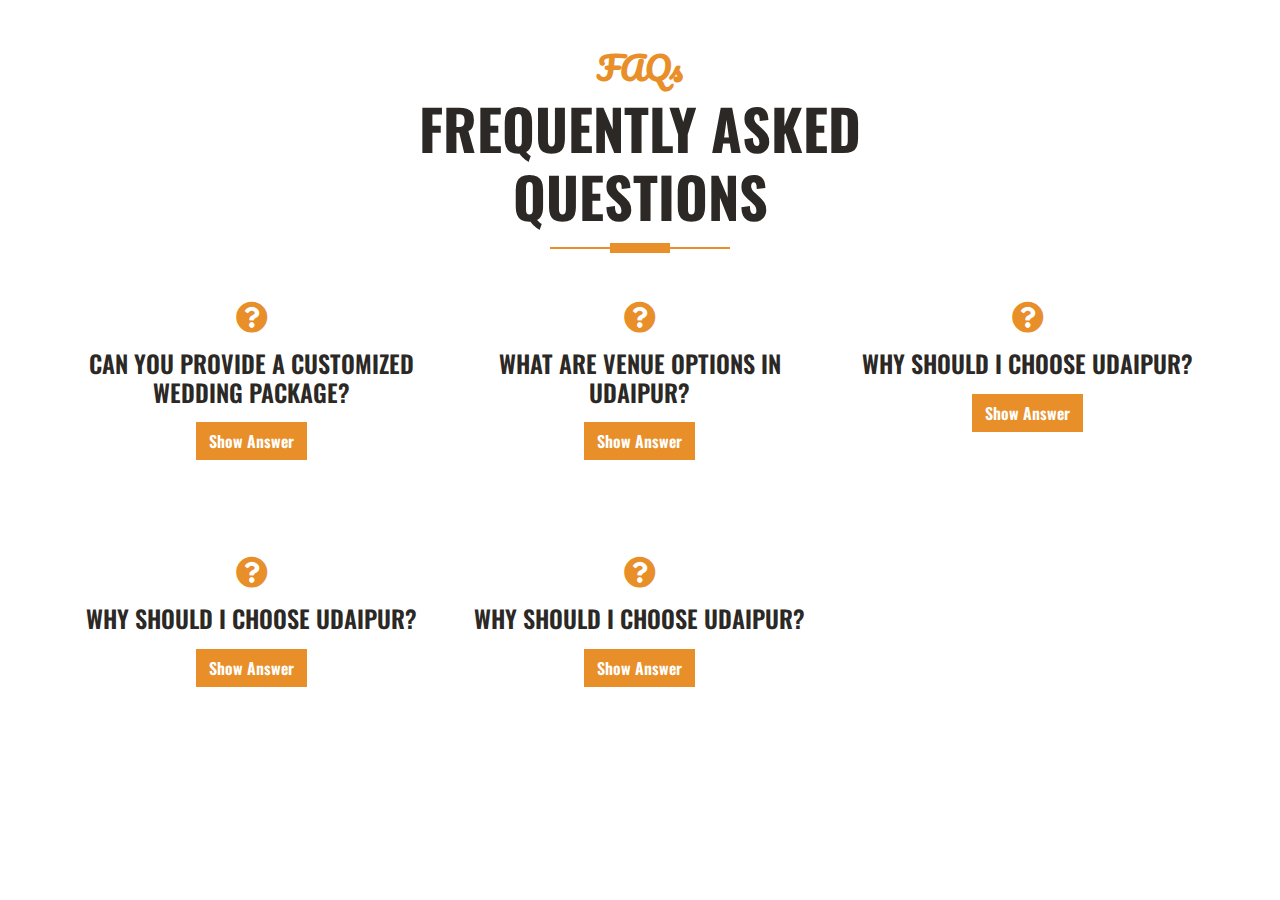
<file: faq.html>
<!DOCTYPE html>
<html lang="en">
<head>
  <meta charset="UTF-8">
  <meta name="viewport" content="width=device-width, initial-scale=1.0">
  <title>FAQ</title>
 <!-- Favicon -->
<link href="img/favicon.ico" rel="icon">

<!-- Google Web Fonts -->
<link rel="preconnect" href="https://fonts.googleapis.com">
<link rel="preconnect" href="https://fonts.gstatic.com" crossorigin>
<link href="https://fonts.googleapis.com/css2?family=Open+Sans:wght@400;600&family=Oswald:wght@500;600;700&family=Pacifico&display=swap" rel="stylesheet">

<!-- Icon Font Stylesheet -->
<link href="https://cdnjs.cloudflare.com/ajax/libs/font-awesome/5.10.0/css/all.min.css" rel="stylesheet">
<link href="https://cdn.jsdelivr.net/npm/bootstrap-icons@1.4.1/font/bootstrap-icons.css" rel="stylesheet">

<!-- Libraries Stylesheet -->
<link href="lib/owlcarousel/assets/owl.carousel.min.css" rel="stylesheet">

<!-- Customized Bootstrap Stylesheet -->
<link href="css/bootstrap.min.css" rel="stylesheet">

<!-- Template Stylesheet -->
<link href="css/style.css" rel="stylesheet">
</head>
<body>
  <!-- FAQ Start -->

      <div class="container-fluid py-5">
        <div class="container">
          <div class="section-title position-relative text-center mx-auto mb-5 pb-3" style="max-width: 600px;">
            <h2 class="text-primary font-secondary">FAQs</h2>
            <h1 class="display-4 text-uppercase">Frequently Asked Questions</h1>
          </div>
          <div class="row g-5">
            <div class="col-lg-4 col-md-6 wow fadeInUp" data-wow-delay="0.1s">
              <div class="faq-item text-center bg-light mb-5">
                <i class="fa fa-question-circle fa-2x mb-3 text-primary"></i>
                <h4 class="text-uppercase mb-3">Can you provide a customized wedding package?</h4>
                <button type="button" class="btn btn-primary" data-bs-toggle="collapse" data-bs-target="#faq-1" aria-expanded="false" aria-controls="faq-1">
                  Show Answer
                </button>
                <div id="faq-1" class="collapse" data-bs-parent=".faq-item">
                  <div class="bg-light p-4">
                    <p>Yes, surely!</p>
                  </div>
                </div>
              </div>
            </div>
            <div class="col-lg-4 col-md-6 wow fadeInUp" data-wow-delay="0.3s">
              <div class="faq-item text-center bg-light mb-5">
                <i class="fa fa-question-circle fa-2x mb-3 text-primary"></i>
                <h4 class="text-uppercase mb-3">What are venue options in Udaipur?</h4>
                <button type="button" class="btn btn-primary" data-bs-toggle="collapse" data-bs-target="#faq-2" aria-expanded="false" aria-controls="faq-2">
                  Show Answer
                </button>
                <div id="faq-2" class="collapse" data-bs-parent=".faq-item">
                  <div class="bg-light p-4">
                    <p>There are several of them, such as The Ananta, Spectrum Hotel & Residencies, Jagmandir Palace, Chunda Palace, Labh Garh Resort, Laxmi Niwas Palace, Hotel Lakeland, Trident Udaipur, Hilltop Palace, Gaj Kesri Palace, Bujera Fort, and much more.</p>
                  </div>
                </div>
              </div>
            </div>
            <div class="col-lg-4 col-md-6 wow fadeInUp" data-wow-delay="0.5s">
              <div class="faq-item text-center bg-light mb-5">
                <i class="fa fa-question-circle fa-2x mb-3 text-primary"></i>
                <h4 class="text-uppercase mb-3">Why should I choose Udaipur?</h4>
                <button type="button" class="btn btn-primary" data-bs-toggle="collapse" data-bs-target="#faq-3" aria-expanded="false" aria-controls="faq-3">
                  Show Answer
                </button>
                <div id="faq-3" class="collapse" data-bs-parent=".faq-item">
                  <div class="bg-light p-4">
                    <p>There are several reasons to choose Udaipur, such as varied options of places, rich in history, royal venues, Rajasthani cuisine, and much more.</p>
                  </div>
                </div>
              </div>
            </div>
            <div class="col-lg-4 col-md-6 wow fadeInUp" data-wow-delay="0.5s">
              <div class="faq-item text-center bg-light mb-5">
                <i class="fa fa-question-circle fa-2x mb-3 text-primary"></i>
                <h4 class="text-uppercase mb-3">Why should I choose Udaipur?</h4>
                <button type="button" class="btn btn-primary" data-bs-toggle="collapse" data-bs-target="#faq-3" aria-expanded="false" aria-controls="faq-3">
                  Show Answer
                </button>
                <div id="faq-3" class="collapse" data-bs-parent=".faq-item">
                  <div class="bg-light p-4">
                    <p>There are several reasons to choose Udaipur, such as varied options of places, rich in history, royal venues, Rajasthani cuisine, and much more.</p>
                  </div>
                </div>
              </div>
            </div>
            <div class="col-lg-4 col-md-6 wow fadeInUp" data-wow-delay="0.5s">
              <div class="faq-item text-center bg-light mb-5">
                <i class="fa fa-question-circle fa-2x mb-3 text-primary"></i>
                <h4 class="text-uppercase mb-3">Why should I choose Udaipur?</h4>
                <button type="button" class="btn btn-primary" data-bs-toggle="collapse" data-bs-target="#faq-3" aria-expanded="false" aria-controls="faq-3">
                  Show Answer
                </button>
                <div id="faq-3" class="collapse" data-bs-parent=".faq-item">
                  <div class="bg-light p-4">
                    <p>There are several reasons to choose Udaipur, such as varied options of places, rich in history, royal venues, Rajasthani cuisine, and much more.</p>
                  </div>
                </div>
              </div>
            </div>
            
            
          <!-- Back to Top -->
<a href="#" class="btn btn-primary border-inner py-3 fs-4 back-to-top"><i class="bi bi-arrow-up"></i></a>

<!-- JavaScript Libraries -->
<script src="https://code.jquery.com/jquery-3.4.1.min.js"></script>
<script src="https://cdn.jsdelivr.net/npm/@popperjs/core@2.9.2/dist/umd/popper.min.js"></script>
<script src="https://stackpath.bootstrapcdn.com/bootstrap/5.0.0-beta2/js/bootstrap.min.js"></script>
<script src="https://cdn.jsdelivr.net/npm/bootstrap@5.0.0-beta2/dist/js/bootstrap.bundle.min.js"></script>
<script src="lib/easing/easing.min.js"></script>
<script src="lib/waypoints/waypoints.min.js"></script>
<script src="lib/counterup/counterup.min.js"></script>
<script src="lib/owlcarousel/owl.carousel.min.js"></script>

</body>
</html>
</file>
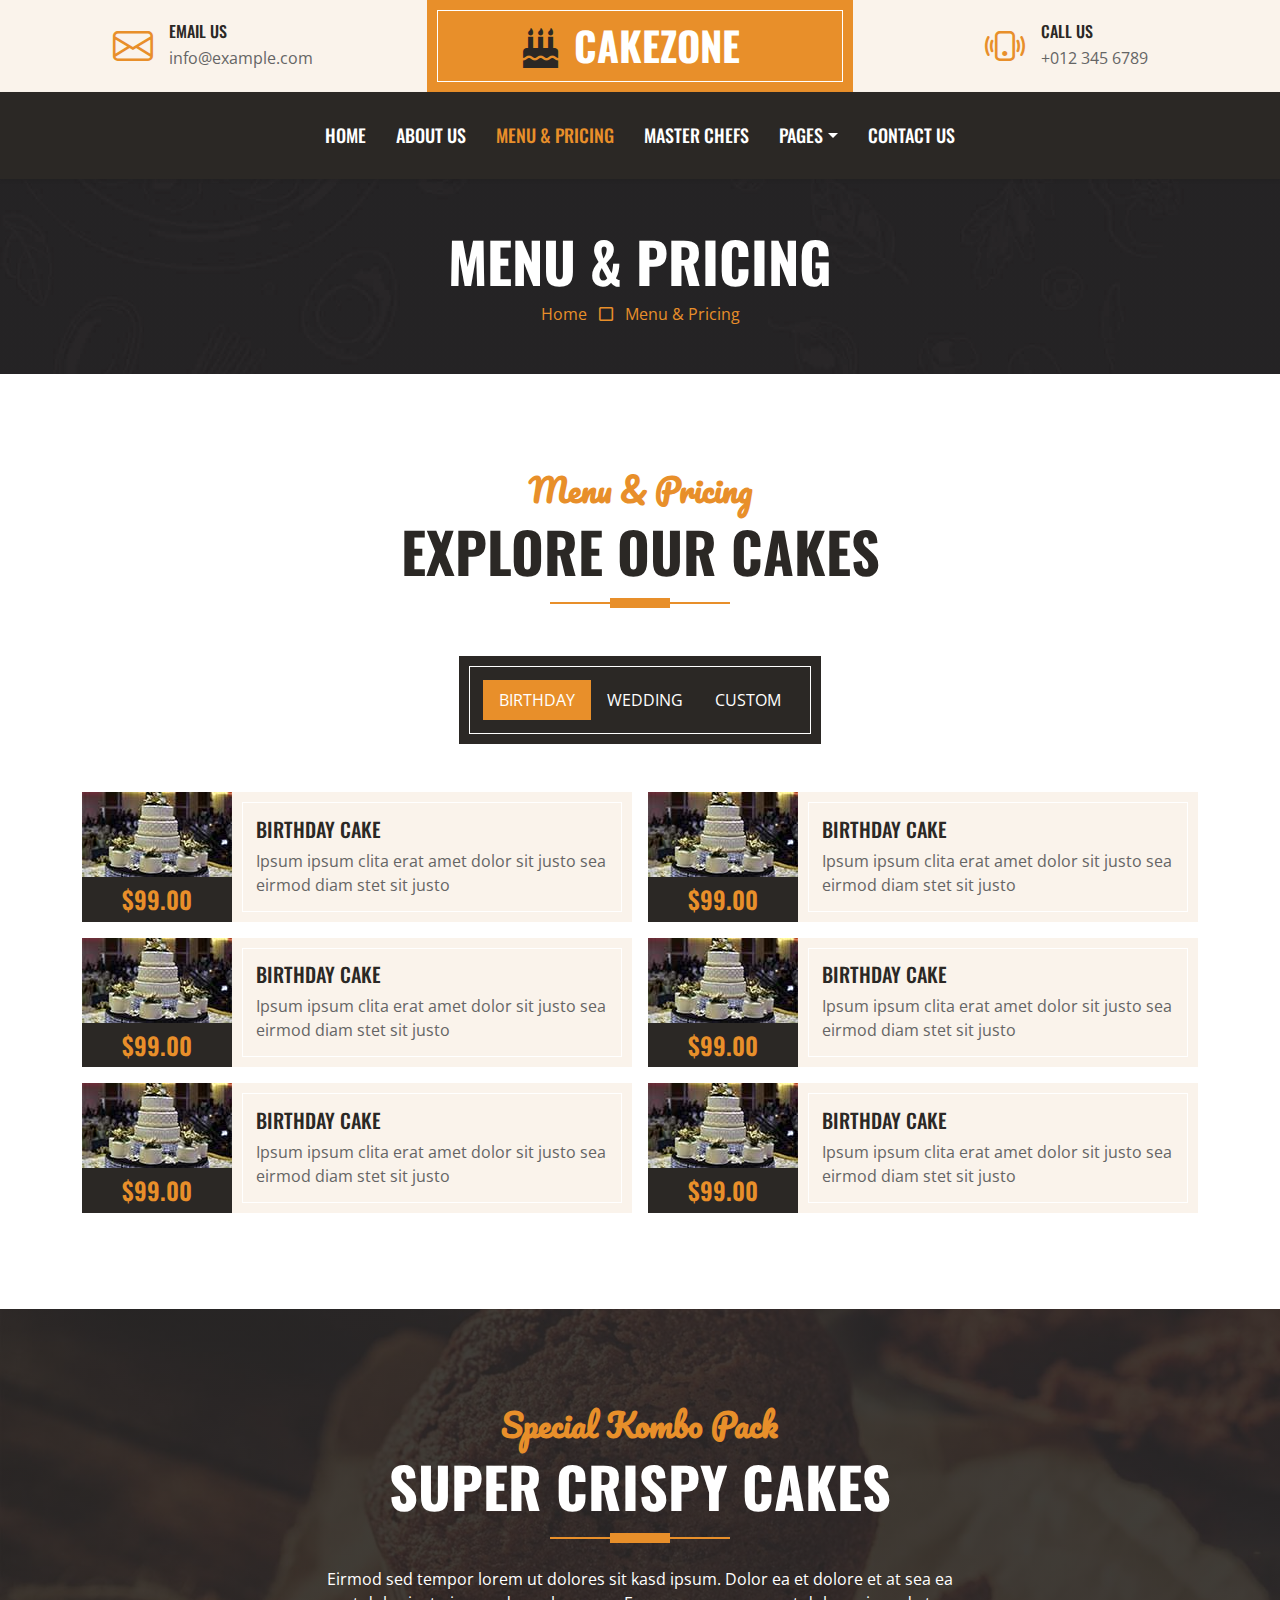
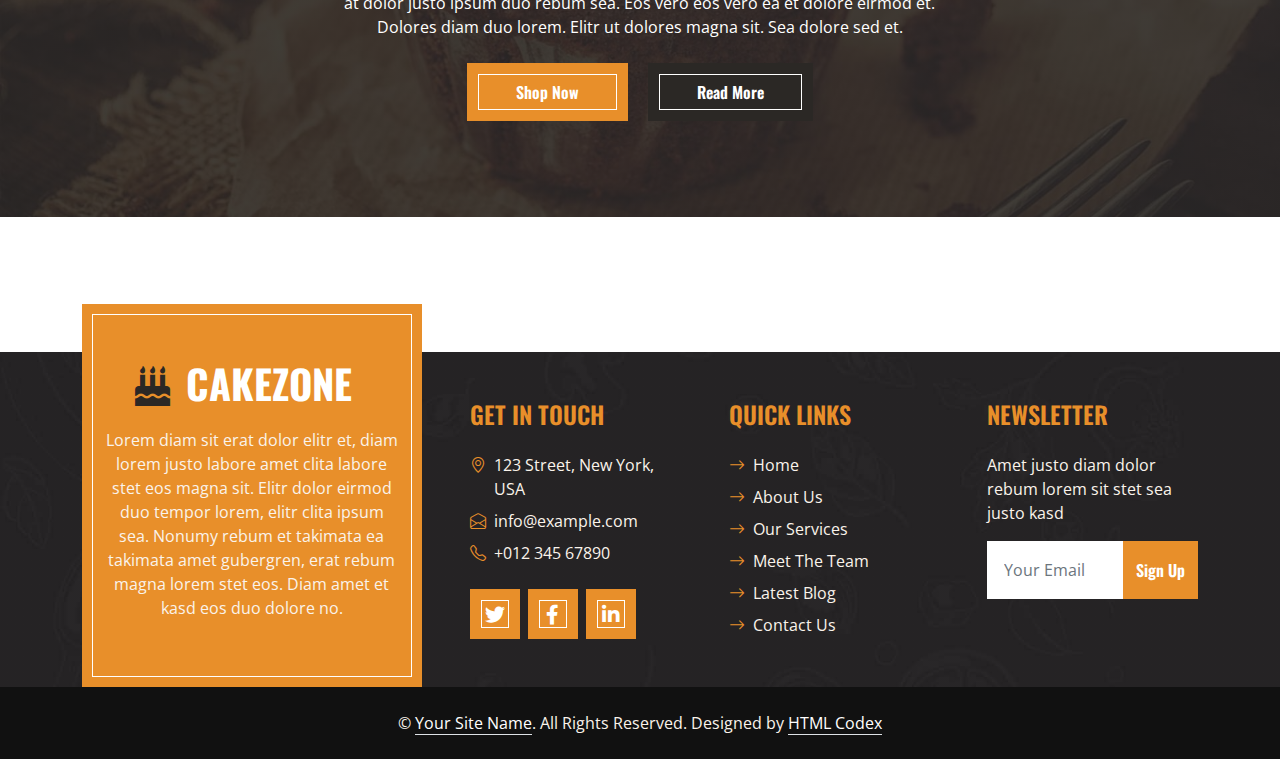
<file: menu.html>
<!DOCTYPE html>
<html lang="en">

<head>
    <meta charset="utf-8">
    <title>CakeZone - Cake Shop Website Template</title>
    <meta content="width=device-width, initial-scale=1.0" name="viewport">
    <meta content="Free HTML Templates" name="keywords">
    <meta content="Free HTML Templates" name="description">

    <!-- Favicon -->
    <link href="img/favicon.ico" rel="icon">

    <!-- Google Web Fonts -->
    <link rel="preconnect" href="https://fonts.googleapis.com">
    <link rel="preconnect" href="https://fonts.gstatic.com" crossorigin>
    <link href="https://fonts.googleapis.com/css2?family=Open+Sans:wght@400;600&family=Oswald:wght@500;600;700&family=Pacifico&display=swap" rel="stylesheet"> 

    <!-- Icon Font Stylesheet -->
    <link href="https://cdnjs.cloudflare.com/ajax/libs/font-awesome/5.10.0/css/all.min.css" rel="stylesheet">
    <link href="https://cdn.jsdelivr.net/npm/bootstrap-icons@1.4.1/font/bootstrap-icons.css" rel="stylesheet">

    <!-- Libraries Stylesheet -->
    <link href="lib/owlcarousel/assets/owl.carousel.min.css" rel="stylesheet">

    <!-- Customized Bootstrap Stylesheet -->
    <link href="css/bootstrap.min.css" rel="stylesheet">

    <!-- Template Stylesheet -->
    <link href="css/style.css" rel="stylesheet">
</head>

<body>
    <!-- Topbar Start -->
    <div class="container-fluid px-0 d-none d-lg-block">
        <div class="row gx-0">
            <div class="col-lg-4 text-center bg-secondary py-3">
                <div class="d-inline-flex align-items-center justify-content-center">
                    <i class="bi bi-envelope fs-1 text-primary me-3"></i>
                    <div class="text-start">
                        <h6 class="text-uppercase mb-1">Email Us</h6>
                        <span>info@example.com</span>
                    </div>
                </div>
            </div>
            <div class="col-lg-4 text-center bg-primary border-inner py-3">
                <div class="d-inline-flex align-items-center justify-content-center">
                    <a href="index.html" class="navbar-brand">
                        <h1 class="m-0 text-uppercase text-white"><i class="fa fa-birthday-cake fs-1 text-dark me-3"></i>CakeZone</h1>
                    </a>
                </div>
            </div>
            <div class="col-lg-4 text-center bg-secondary py-3">
                <div class="d-inline-flex align-items-center justify-content-center">
                    <i class="bi bi-phone-vibrate fs-1 text-primary me-3"></i>
                    <div class="text-start">
                        <h6 class="text-uppercase mb-1">Call Us</h6>
                        <span>+012 345 6789</span>
                    </div>
                </div>
            </div>
        </div>
    </div>
    <!-- Topbar End -->


    <!-- Navbar Start -->
    <nav class="navbar navbar-expand-lg bg-dark navbar-dark shadow-sm py-3 py-lg-0 px-3 px-lg-0">
        <a href="index.html" class="navbar-brand d-block d-lg-none">
            <h1 class="m-0 text-uppercase text-white"><i class="fa fa-birthday-cake fs-1 text-primary me-3"></i>CakeZone</h1>
        </a>
        <button class="navbar-toggler" type="button" data-bs-toggle="collapse" data-bs-target="#navbarCollapse">
            <span class="navbar-toggler-icon"></span>
        </button>
        <div class="collapse navbar-collapse" id="navbarCollapse">
            <div class="navbar-nav ms-auto mx-lg-auto py-0">
                <a href="index.html" class="nav-item nav-link">Home</a>
                <a href="about.html" class="nav-item nav-link">About Us</a>
                <a href="menu.html" class="nav-item nav-link active">Menu & Pricing</a>
                <a href="team.html" class="nav-item nav-link">Master Chefs</a>
                <div class="nav-item dropdown">
                    <a href="#" class="nav-link dropdown-toggle" data-bs-toggle="dropdown">Pages</a>
                    <div class="dropdown-menu m-0">
                        <a href="service.html" class="dropdown-item">Our Service</a>
                        <a href="testimonial.html" class="dropdown-item">Testimonial</a>
                    </div>
                </div>
                <a href="contact.html" class="nav-item nav-link">Contact Us</a>
            </div>
        </div>
    </nav>
    <!-- Navbar End -->


    <!-- Page Header Start -->
    <div class="container-fluid bg-dark bg-img p-5 mb-5">
        <div class="row">
            <div class="col-12 text-center">
                <h1 class="display-4 text-uppercase text-white">Menu & Pricing</h1>
                <a href="">Home</a>
                <i class="far fa-square text-primary px-2"></i>
                <a href="">Menu & Pricing</a>
            </div>
        </div>
    </div>
    <!-- Page Header End -->


    <!-- Products Start -->
    <div class="container-fluid about py-5">
        <div class="container">
            <div class="section-title position-relative text-center mx-auto mb-5 pb-3" style="max-width: 600px;">
                <h2 class="text-primary font-secondary">Menu & Pricing</h2>
                <h1 class="display-4 text-uppercase">Explore Our Cakes</h1>
            </div>
            <div class="tab-class text-center">
                <ul class="nav nav-pills d-inline-flex justify-content-center bg-dark text-uppercase border-inner p-4 mb-5">
                    <li class="nav-item">
                        <a class="nav-link text-white active" data-bs-toggle="pill" href="#tab-1">Birthday</a>
                    </li>
                    <li class="nav-item">
                        <a class="nav-link text-white" data-bs-toggle="pill" href="#tab-2">Wedding</a>
                    </li>
                    <li class="nav-item">
                        <a class="nav-link text-white" data-bs-toggle="pill" href="#tab-3">Custom</a>
                    </li>
                </ul>
                <div class="tab-content">
                    <div id="tab-1" class="tab-pane fade show p-0 active">
                        <div class="row g-3">
                            <div class="col-lg-6">
                                <div class="d-flex h-100">
                                    <div class="flex-shrink-0">
                                        <img class="img-fluid" src="img/cake-1.jpg" alt="" style="width: 150px; height: 85px;">
                                        <h4 class="bg-dark text-primary p-2 m-0">$99.00</h4>
                                    </div>
                                    <div class="d-flex flex-column justify-content-center text-start bg-secondary border-inner px-4">
                                        <h5 class="text-uppercase">Birthday Cake</h5>
                                        <span>Ipsum ipsum clita erat amet dolor sit justo sea eirmod diam stet sit justo</span>
                                    </div>
                                </div>
                            </div>
                            <div class="col-lg-6">
                                <div class="d-flex h-100">
                                    <div class="flex-shrink-0">
                                        <img class="img-fluid" src="img/cake-1.jpg" alt="" style="width: 150px; height: 85px;">
                                        <h4 class="bg-dark text-primary p-2 m-0">$99.00</h4>
                                    </div>
                                    <div class="d-flex flex-column justify-content-center text-start bg-secondary border-inner px-4">
                                        <h5 class="text-uppercase">Birthday Cake</h5>
                                        <span>Ipsum ipsum clita erat amet dolor sit justo sea eirmod diam stet sit justo</span>
                                    </div>
                                </div>
                            </div>
                            <div class="col-lg-6">
                                <div class="d-flex h-100">
                                    <div class="flex-shrink-0">
                                        <img class="img-fluid" src="img/cake-1.jpg" alt="" style="width: 150px; height: 85px;">
                                        <h4 class="bg-dark text-primary p-2 m-0">$99.00</h4>
                                    </div>
                                    <div class="d-flex flex-column justify-content-center text-start bg-secondary border-inner px-4">
                                        <h5 class="text-uppercase">Birthday Cake</h5>
                                        <span>Ipsum ipsum clita erat amet dolor sit justo sea eirmod diam stet sit justo</span>
                                    </div>
                                </div>
                            </div>
                            <div class="col-lg-6">
                                <div class="d-flex h-100">
                                    <div class="flex-shrink-0">
                                        <img class="img-fluid" src="img/cake-1.jpg" alt="" style="width: 150px; height: 85px;">
                                        <h4 class="bg-dark text-primary p-2 m-0">$99.00</h4>
                                    </div>
                                    <div class="d-flex flex-column justify-content-center text-start bg-secondary border-inner px-4">
                                        <h5 class="text-uppercase">Birthday Cake</h5>
                                        <span>Ipsum ipsum clita erat amet dolor sit justo sea eirmod diam stet sit justo</span>
                                    </div>
                                </div>
                            </div>
                            <div class="col-lg-6">
                                <div class="d-flex h-100">
                                    <div class="flex-shrink-0">
                                        <img class="img-fluid" src="img/cake-1.jpg" alt="" style="width: 150px; height: 85px;">
                                        <h4 class="bg-dark text-primary p-2 m-0">$99.00</h4>
                                    </div>
                                    <div class="d-flex flex-column justify-content-center text-start bg-secondary border-inner px-4">
                                        <h5 class="text-uppercase">Birthday Cake</h5>
                                        <span>Ipsum ipsum clita erat amet dolor sit justo sea eirmod diam stet sit justo</span>
                                    </div>
                                </div>
                            </div>
                            <div class="col-lg-6">
                                <div class="d-flex h-100">
                                    <div class="flex-shrink-0">
                                        <img class="img-fluid" src="img/cake-1.jpg" alt="" style="width: 150px; height: 85px;">
                                        <h4 class="bg-dark text-primary p-2 m-0">$99.00</h4>
                                    </div>
                                    <div class="d-flex flex-column justify-content-center text-start bg-secondary border-inner px-4">
                                        <h5 class="text-uppercase">Birthday Cake</h5>
                                        <span>Ipsum ipsum clita erat amet dolor sit justo sea eirmod diam stet sit justo</span>
                                    </div>
                                </div>
                            </div>
                        </div>
                    </div>
                    <div id="tab-2" class="tab-pane fade show p-0">
                        <div class="row g-3">
                            <div class="col-lg-6">
                                <div class="d-flex h-100">
                                    <div class="flex-shrink-0">
                                        <img class="img-fluid" src="img/cake-2.jpg" alt="" style="width: 150px; height: 85px;">
                                        <h4 class="bg-dark text-primary p-2 m-0">$99.00</h4>
                                    </div>
                                    <div class="d-flex flex-column justify-content-center text-start bg-secondary border-inner px-4">
                                        <h5 class="text-uppercase">Wedding Cake</h5>
                                        <span>Ipsum ipsum clita erat amet dolor sit justo sea eirmod diam stet sit justo</span>
                                    </div>
                                </div>
                            </div>
                            <div class="col-lg-6">
                                <div class="d-flex h-100">
                                    <div class="flex-shrink-0">
                                        <img class="img-fluid" src="img/cake-2.jpg" alt="" style="width: 150px; height: 85px;">
                                        <h4 class="bg-dark text-primary p-2 m-0">$99.00</h4>
                                    </div>
                                    <div class="d-flex flex-column justify-content-center text-start bg-secondary border-inner px-4">
                                        <h5 class="text-uppercase">Wedding Cake</h5>
                                        <span>Ipsum ipsum clita erat amet dolor sit justo sea eirmod diam stet sit justo</span>
                                    </div>
                                </div>
                            </div>
                            <div class="col-lg-6">
                                <div class="d-flex h-100">
                                    <div class="flex-shrink-0">
                                        <img class="img-fluid" src="img/cake-2.jpg" alt="" style="width: 150px; height: 85px;">
                                        <h4 class="bg-dark text-primary p-2 m-0">$99.00</h4>
                                    </div>
                                    <div class="d-flex flex-column justify-content-center text-start bg-secondary border-inner px-4">
                                        <h5 class="text-uppercase">Wedding Cake</h5>
                                        <span>Ipsum ipsum clita erat amet dolor sit justo sea eirmod diam stet sit justo</span>
                                    </div>
                                </div>
                            </div>
                            <div class="col-lg-6">
                                <div class="d-flex h-100">
                                    <div class="flex-shrink-0">
                                        <img class="img-fluid" src="img/cake-2.jpg" alt="" style="width: 150px; height: 85px;">
                                        <h4 class="bg-dark text-primary p-2 m-0">$99.00</h4>
                                    </div>
                                    <div class="d-flex flex-column justify-content-center text-start bg-secondary border-inner px-4">
                                        <h5 class="text-uppercase">Wedding Cake</h5>
                                        <span>Ipsum ipsum clita erat amet dolor sit justo sea eirmod diam stet sit justo</span>
                                    </div>
                                </div>
                            </div>
                            <div class="col-lg-6">
                                <div class="d-flex h-100">
                                    <div class="flex-shrink-0">
                                        <img class="img-fluid" src="img/cake-2.jpg" alt="" style="width: 150px; height: 85px;">
                                        <h4 class="bg-dark text-primary p-2 m-0">$99.00</h4>
                                    </div>
                                    <div class="d-flex flex-column justify-content-center text-start bg-secondary border-inner px-4">
                                        <h5 class="text-uppercase">Wedding Cake</h5>
                                        <span>Ipsum ipsum clita erat amet dolor sit justo sea eirmod diam stet sit justo</span>
                                    </div>
                                </div>
                            </div>
                            <div class="col-lg-6">
                                <div class="d-flex h-100">
                                    <div class="flex-shrink-0">
                                        <img class="img-fluid" src="img/cake-2.jpg" alt="" style="width: 150px; height: 85px;">
                                        <h4 class="bg-dark text-primary p-2 m-0">$99.00</h4>
                                    </div>
                                    <div class="d-flex flex-column justify-content-center text-start bg-secondary border-inner px-4">
                                        <h5 class="text-uppercase">Wedding Cake</h5>
                                        <span>Ipsum ipsum clita erat amet dolor sit justo sea eirmod diam stet sit justo</span>
                                    </div>
                                </div>
                            </div>
                        </div>
                    </div>
                    <div id="tab-3" class="tab-pane fade show p-0">
                        <div class="row g-3">
                            <div class="col-lg-6">
                                <div class="d-flex h-100">
                                    <div class="flex-shrink-0">
                                        <img class="img-fluid" src="img/cake-3.jpg" alt="" style="width: 150px; height: 85px;">
                                        <h4 class="bg-dark text-primary p-2 m-0">$99.00</h4>
                                    </div>
                                    <div class="d-flex flex-column justify-content-center text-start bg-secondary border-inner px-4">
                                        <h5 class="text-uppercase">Custom Cake</h5>
                                        <span>Ipsum ipsum clita erat amet dolor sit justo sea eirmod diam stet sit justo</span>
                                    </div>
                                </div>
                            </div>
                            <div class="col-lg-6">
                                <div class="d-flex h-100">
                                    <div class="flex-shrink-0">
                                        <img class="img-fluid" src="img/cake-3.jpg" alt="" style="width: 150px; height: 85px;">
                                        <h4 class="bg-dark text-primary p-2 m-0">$99.00</h4>
                                    </div>
                                    <div class="d-flex flex-column justify-content-center text-start bg-secondary border-inner px-4">
                                        <h5 class="text-uppercase">Custom Cake</h5>
                                        <span>Ipsum ipsum clita erat amet dolor sit justo sea eirmod diam stet sit justo</span>
                                    </div>
                                </div>
                            </div>
                            <div class="col-lg-6">
                                <div class="d-flex h-100">
                                    <div class="flex-shrink-0">
                                        <img class="img-fluid" src="img/cake-3.jpg" alt="" style="width: 150px; height: 85px;">
                                        <h4 class="bg-dark text-primary p-2 m-0">$99.00</h4>
                                    </div>
                                    <div class="d-flex flex-column justify-content-center text-start bg-secondary border-inner px-4">
                                        <h5 class="text-uppercase">Custom Cake</h5>
                                        <span>Ipsum ipsum clita erat amet dolor sit justo sea eirmod diam stet sit justo</span>
                                    </div>
                                </div>
                            </div>
                            <div class="col-lg-6">
                                <div class="d-flex h-100">
                                    <div class="flex-shrink-0">
                                        <img class="img-fluid" src="img/cake-3.jpg" alt="" style="width: 150px; height: 85px;">
                                        <h4 class="bg-dark text-primary p-2 m-0">$99.00</h4>
                                    </div>
                                    <div class="d-flex flex-column justify-content-center text-start bg-secondary border-inner px-4">
                                        <h5 class="text-uppercase">Custom Cake</h5>
                                        <span>Ipsum ipsum clita erat amet dolor sit justo sea eirmod diam stet sit justo</span>
                                    </div>
                                </div>
                            </div>
                            <div class="col-lg-6">
                                <div class="d-flex h-100">
                                    <div class="flex-shrink-0">
                                        <img class="img-fluid" src="img/cake-3.jpg" alt="" style="width: 150px; height: 85px;">
                                        <h4 class="bg-dark text-primary p-2 m-0">$99.00</h4>
                                    </div>
                                    <div class="d-flex flex-column justify-content-center text-start bg-secondary border-inner px-4">
                                        <h5 class="text-uppercase">Custom Cake</h5>
                                        <span>Ipsum ipsum clita erat amet dolor sit justo sea eirmod diam stet sit justo</span>
                                    </div>
                                </div>
                            </div>
                            <div class="col-lg-6">
                                <div class="d-flex h-100">
                                    <div class="flex-shrink-0">
                                        <img class="img-fluid" src="img/cake-3.jpg" alt="" style="width: 150px; height: 85px;">
                                        <h4 class="bg-dark text-primary p-2 m-0">$99.00</h4>
                                    </div>
                                    <div class="d-flex flex-column justify-content-center text-start bg-secondary border-inner px-4">
                                        <h5 class="text-uppercase">Custom Cake</h5>
                                        <span>Ipsum ipsum clita erat amet dolor sit justo sea eirmod diam stet sit justo</span>
                                    </div>
                                </div>
                            </div>
                        </div>
                    </div>
                </div>
            </div>
        </div>
    </div>
    <!-- Products End -->


    <!-- Offer Start -->
    <div class="container-fluid bg-offer my-5 py-5">
        <div class="container py-5">
            <div class="row gx-5 justify-content-center">
                <div class="col-lg-7 text-center">
                    <div class="section-title position-relative text-center mx-auto mb-4 pb-3" style="max-width: 600px;">
                        <h2 class="text-primary font-secondary">Special Kombo Pack</h2>
                        <h1 class="display-4 text-uppercase text-white">Super Crispy Cakes</h1>
                    </div>
                    <p class="text-white mb-4">Eirmod sed tempor lorem ut dolores sit kasd ipsum. Dolor ea et dolore et at sea ea at dolor justo ipsum duo rebum sea. Eos vero eos vero ea et dolore eirmod et. Dolores diam duo lorem. Elitr ut dolores magna sit. Sea dolore sed et.</p>
                    <a href="" class="btn btn-primary border-inner py-3 px-5 me-3">Shop Now</a>
                    <a href="" class="btn btn-dark border-inner py-3 px-5">Read More</a>
                </div>
            </div>
        </div>
    </div>
    <!-- Offer End -->
    

    <!-- Footer Start -->
    <div class="container-fluid bg-img text-secondary" style="margin-top: 135px">
        <div class="container">
            <div class="row gx-5">
                <div class="col-lg-4 col-md-6 mt-lg-n5">
                    <div class="d-flex flex-column align-items-center justify-content-center text-center h-100 bg-primary border-inner p-4">
                        <a href="index.html" class="navbar-brand">
                            <h1 class="m-0 text-uppercase text-white"><i class="fa fa-birthday-cake fs-1 text-dark me-3"></i>CakeZone</h1>
                        </a>
                        <p class="mt-3">Lorem diam sit erat dolor elitr et, diam lorem justo labore amet clita labore stet eos magna sit. Elitr dolor eirmod duo tempor lorem, elitr clita ipsum sea. Nonumy rebum et takimata ea takimata amet gubergren, erat rebum magna lorem stet eos. Diam amet et kasd eos duo dolore no.</p>
                    </div>
                </div>
                <div class="col-lg-8 col-md-6">
                    <div class="row gx-5">
                        <div class="col-lg-4 col-md-12 pt-5 mb-5">
                            <h4 class="text-primary text-uppercase mb-4">Get In Touch</h4>
                            <div class="d-flex mb-2">
                                <i class="bi bi-geo-alt text-primary me-2"></i>
                                <p class="mb-0">123 Street, New York, USA</p>
                            </div>
                            <div class="d-flex mb-2">
                                <i class="bi bi-envelope-open text-primary me-2"></i>
                                <p class="mb-0">info@example.com</p>
                            </div>
                            <div class="d-flex mb-2">
                                <i class="bi bi-telephone text-primary me-2"></i>
                                <p class="mb-0">+012 345 67890</p>
                            </div>
                            <div class="d-flex mt-4">
                                <a class="btn btn-lg btn-primary btn-lg-square border-inner rounded-0 me-2" href="#"><i class="fab fa-twitter fw-normal"></i></a>
                                <a class="btn btn-lg btn-primary btn-lg-square border-inner rounded-0 me-2" href="#"><i class="fab fa-facebook-f fw-normal"></i></a>
                                <a class="btn btn-lg btn-primary btn-lg-square border-inner rounded-0 me-2" href="#"><i class="fab fa-linkedin-in fw-normal"></i></a>
                            </div>
                        </div>
                        <div class="col-lg-4 col-md-12 pt-0 pt-lg-5 mb-5">
                            <h4 class="text-primary text-uppercase mb-4">Quick Links</h4>
                            <div class="d-flex flex-column justify-content-start">
                                <a class="text-secondary mb-2" href="#"><i class="bi bi-arrow-right text-primary me-2"></i>Home</a>
                                <a class="text-secondary mb-2" href="#"><i class="bi bi-arrow-right text-primary me-2"></i>About Us</a>
                                <a class="text-secondary mb-2" href="#"><i class="bi bi-arrow-right text-primary me-2"></i>Our Services</a>
                                <a class="text-secondary mb-2" href="#"><i class="bi bi-arrow-right text-primary me-2"></i>Meet The Team</a>
                                <a class="text-secondary mb-2" href="#"><i class="bi bi-arrow-right text-primary me-2"></i>Latest Blog</a>
                                <a class="text-secondary" href="#"><i class="bi bi-arrow-right text-primary me-2"></i>Contact Us</a>
                            </div>
                        </div>
                        <div class="col-lg-4 col-md-12 pt-0 pt-lg-5 mb-5">
                            <h4 class="text-primary text-uppercase mb-4">Newsletter</h4>
                            <p>Amet justo diam dolor rebum lorem sit stet sea justo kasd</p>
                            <form action="">
                                <div class="input-group">
                                    <input type="text" class="form-control border-white p-3" placeholder="Your Email">
                                    <button class="btn btn-primary">Sign Up</button>
                                </div>
                            </form>
                        </div>
                    </div>
                </div>
            </div>
        </div>
    </div>
    <div class="container-fluid text-secondary py-4" style="background: #111111;">
        <div class="container text-center">
            <p class="mb-0">&copy; <a class="text-white border-bottom" href="#">Your Site Name</a>. All Rights Reserved. Designed by <a class="text-white border-bottom" href="https://htmlcodex.com">HTML Codex</a></p>
        </div>
    </div>
    <!-- Footer End -->


    <!-- Back to Top -->
    <a href="#" class="btn btn-primary border-inner py-3 fs-4 back-to-top"><i class="bi bi-arrow-up"></i></a>


    <!-- JavaScript Libraries -->
    <script src="https://code.jquery.com/jquery-3.4.1.min.js"></script>
    <script src="https://cdn.jsdelivr.net/npm/bootstrap@5.0.0/dist/js/bootstrap.bundle.min.js"></script>
    <script src="lib/easing/easing.min.js"></script>
    <script src="lib/waypoints/waypoints.min.js"></script>
    <script src="lib/counterup/counterup.min.js"></script>
    <script src="lib/owlcarousel/owl.carousel.min.js"></script>

    <!-- Template Javascript -->
    <script src="js/main.js"></script>
</body>

</html>
</file>
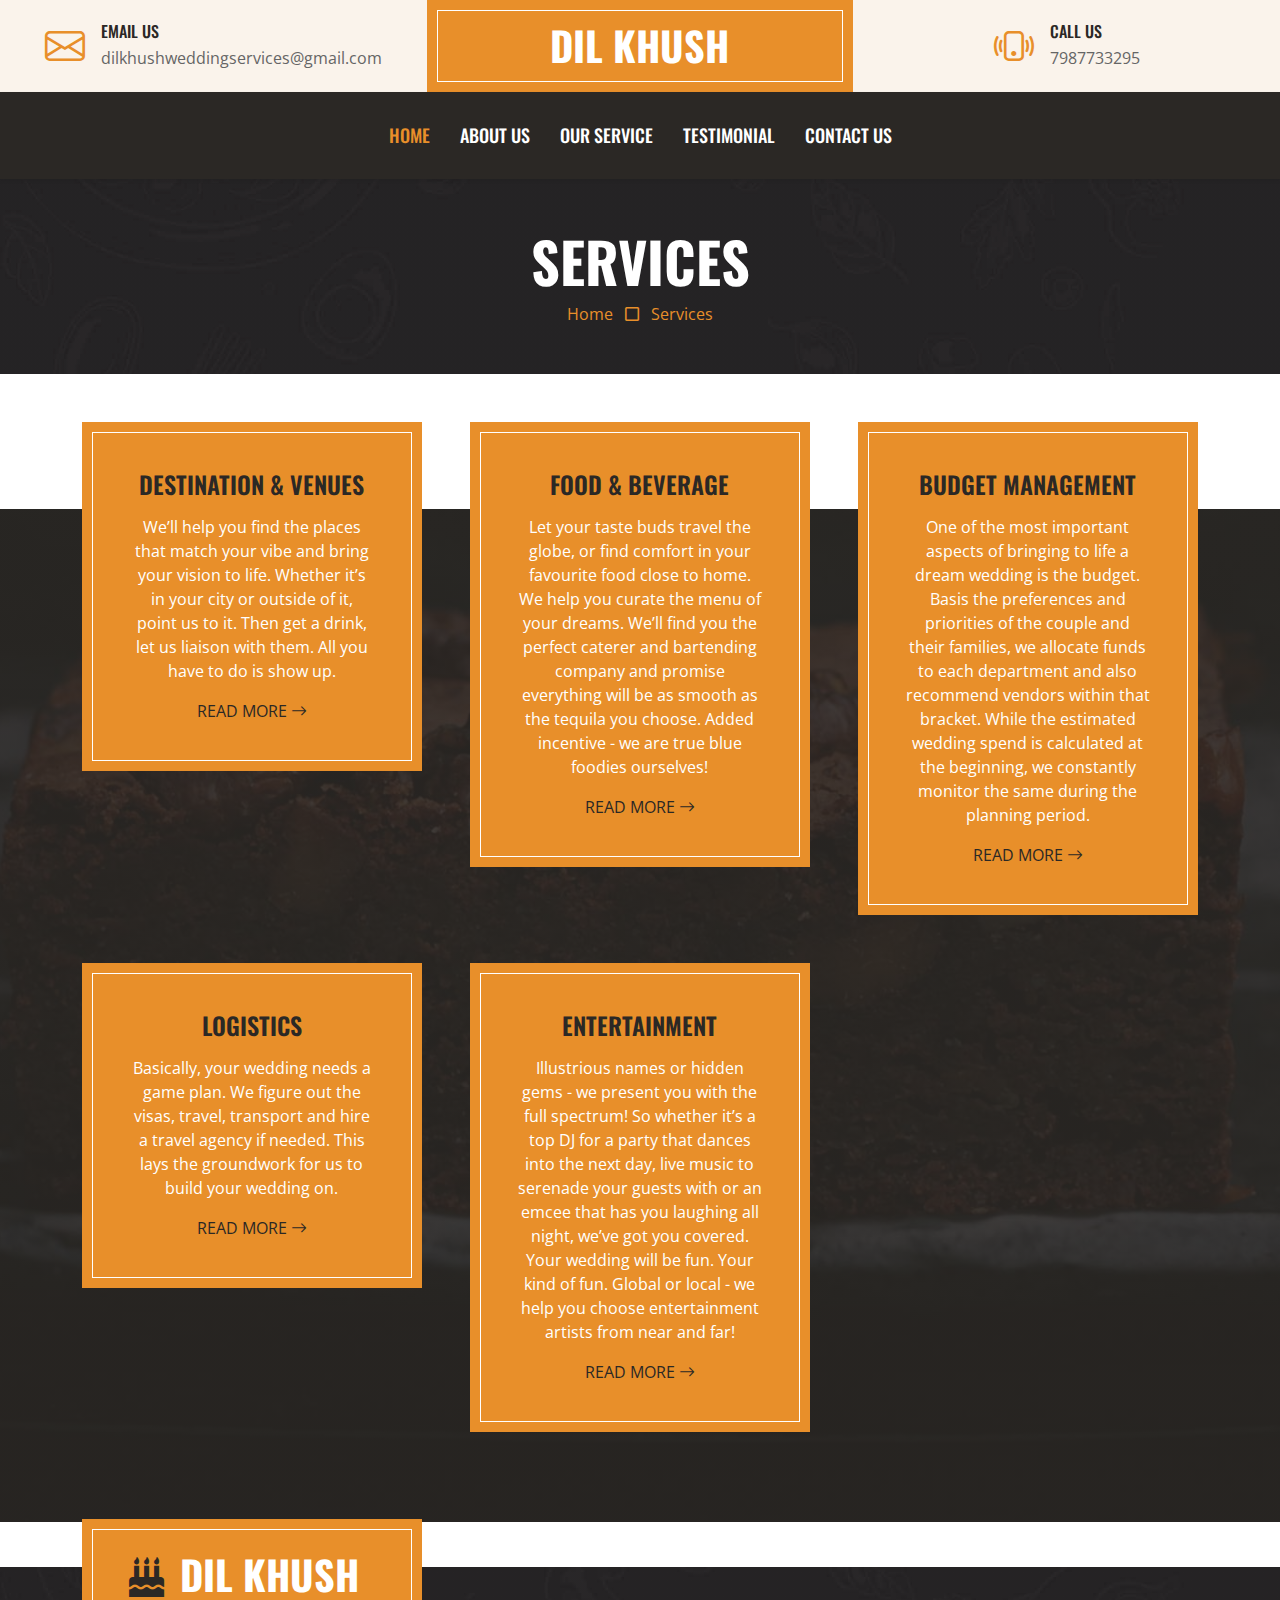
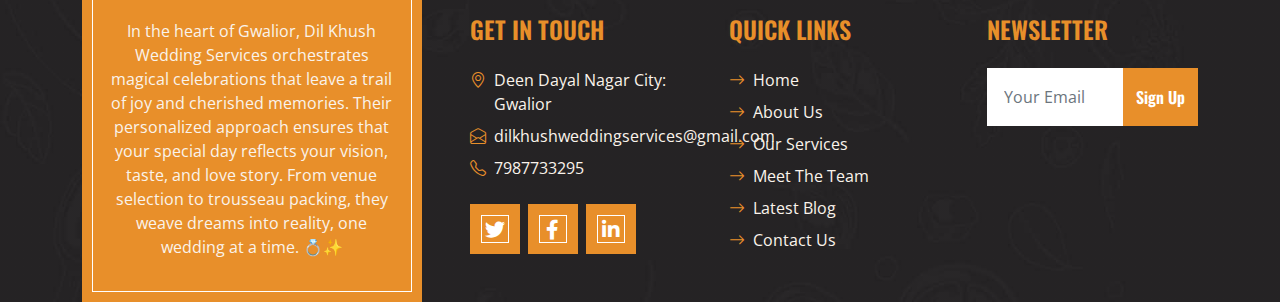
<file: service.html>
<!DOCTYPE html>
<html lang="en">

<head>
    <meta charset="utf-8">
    <title>CakeZone - Cake Shop Website Template</title>
    <meta content="width=device-width, initial-scale=1.0" name="viewport">
    <meta content="Free HTML Templates" name="keywords">
    <meta content="Free HTML Templates" name="description">

    <!-- Favicon -->
    <link href="img/favicon.ico" rel="icon">

    <!-- Google Web Fonts -->
    <link rel="preconnect" href="https://fonts.googleapis.com">
    <link rel="preconnect" href="https://fonts.gstatic.com" crossorigin>
    <link href="https://fonts.googleapis.com/css2?family=Open+Sans:wght@400;600&family=Oswald:wght@500;600;700&family=Pacifico&display=swap" rel="stylesheet"> 

    <!-- Icon Font Stylesheet -->
    <link href="https://cdnjs.cloudflare.com/ajax/libs/font-awesome/5.10.0/css/all.min.css" rel="stylesheet">
    <link href="https://cdn.jsdelivr.net/npm/bootstrap-icons@1.4.1/font/bootstrap-icons.css" rel="stylesheet">

    <!-- Libraries Stylesheet -->
    <link href="lib/owlcarousel/assets/owl.carousel.min.css" rel="stylesheet">

    <!-- Customized Bootstrap Stylesheet -->
    <link href="css/bootstrap.min.css" rel="stylesheet">

    <!-- Template Stylesheet -->
    <link href="css/style.css" rel="stylesheet">
</head>

<body>
    <!-- Topbar Start -->
    <div class="container-fluid px-0 d-none d-lg-block">
        <div class="row gx-0">
            <div class="col-lg-4 text-center bg-secondary py-3">
                <div class="d-inline-flex align-items-center justify-content-center">
                    <i class="bi bi-envelope fs-1 text-primary me-3"></i>
                    <div class="text-start">
                        <h6 class="text-uppercase mb-1">Email Us</h6>
                        <span>dilkhushweddingservices@gmail.com</span>
                    </div>
                </div>
            </div>
            <div class="col-lg-4 text-center bg-primary border-inner py-3">
                <div class="d-inline-flex align-items-center justify-content-center">
                    <a href="index.html" class="navbar-brand">
                        <h1 class="m-0 text-uppercase text-white"><i class="fa  fs-1 text-dark me-3"></i>Dil Khush </h1>
                    </a>
                </div>
            </div>
            <div class="col-lg-4 text-center bg-secondary py-3">
                <div class="d-inline-flex align-items-center justify-content-center">
                    <i class="bi bi-phone-vibrate fs-1 text-primary me-3"></i>
                    <div class="text-start">
                        <h6 class="text-uppercase mb-1">Call Us</h6>
                        <span>7987733295</span>
                    </div>
                </div>
            </div>
        </div>
    </div>
    <!-- Topbar End -->


    <!-- Navbar Start -->
    <nav class="navbar navbar-expand-lg bg-dark navbar-dark shadow-sm py-3 py-lg-0 px-3 px-lg-0">
        <a href="index.html" class="navbar-brand d-block d-lg-none">
            <h1 class="m-0 text-uppercase text-white"><i class="fa fa-birthday-cake fs-1 text-primary me-3"></i>Dil Khush Wedding Services</h1>
        </a>
        <button class="navbar-toggler" type="button" data-bs-toggle="collapse" data-bs-target="#navbarCollapse">
            <span class="navbar-toggler-icon"></span>
        </button>
        <div class="collapse navbar-collapse" id="navbarCollapse">
            <div class="navbar-nav ms-auto mx-lg-auto py-0">
                <a href="index.html" class="nav-item nav-link active">Home</a>
                <a href="about.html" class="nav-item nav-link">About Us</a>
                <a href="service.html" class="nav-item nav-link">Our Service</a>
                <a href="testimonial.html" class="nav-item nav-link">Testimonial</a>
                <a href="contact.html" class="nav-item nav-link">Contact Us</a>
                <!-- <a href="menu.html" class="nav-item nav-link">Menu & Pricing</a> -->
                <!-- <a href="team.html" class="nav-item nav-link">Master Chefs</a> -->
                <!-- <div class="nav-item dropdown">
                    <a href="#" class="nav-link dropdown-toggle" data-bs-toggle="dropdown">Pages</a>
                    <div class="dropdown-menu m-0">
                    </div>
                </div> -->
            </div>
        </div>
    </nav>
     <!-- Navbar End -->


    <!-- Page Header Start -->
    <div class="container-fluid bg-dark bg-img p-5 mb-5">
        <div class="row">
            <div class="col-12 text-center">
                <h1 class="display-4 text-uppercase text-white">Services</h1>
                <a href="">Home</a>
                <i class="far fa-square text-primary px-2"></i>
                <a href="">Services</a>
            </div>
        </div>
    </div>
    <!-- Page Header End -->


    <!-- Service Start -->
    <div class="container-fluid service position-relative px-5 mt-5" style="margin-bottom: 135px;">
        <div class="container">
            <div class="row g-5">
                <div class="col-lg-4 col-md-6">
                    <div class="bg-primary border-inner text-center text-white p-5">
                        <h4 class="text-uppercase mb-3">DESTINATION & VENUES</h4>
<p>We’ll help you find the places that match your vibe and bring your vision to life. Whether it’s in your city or outside of it, point us to it. Then get a drink, let us liaison with them. All you have to do is show up.
</p>                        <a class="text-uppercase text-dark" href="">Read More <i class="bi bi-arrow-right"></i></a>
                    </div>
                </div>
                <div class="col-lg-4 col-md-6">
                    <div class="bg-primary border-inner text-center text-white p-5">
                        <h4 class="text-uppercase mb-3">FOOD & BEVERAGE</h4>
                        <p>Let your taste buds travel the globe, or find comfort in your favourite food close to home. We help you curate the menu of your dreams. We’ll find you the perfect caterer and bartending company and promise everything will be as smooth as the tequila you choose. Added incentive - we are true blue foodies ourselves!
                        </p>
                        <a class="text-uppercase text-dark" href="">Read More <i class="bi bi-arrow-right"></i></a>
                    </div>
                </div>
                <div class="col-lg-4 col-md-6">
                    <div class="bg-primary border-inner text-center text-white p-5">
                        <h4 class="text-uppercase mb-3">BUDGET MANAGEMENT</h4>
                        <p>One of the most important aspects of bringing to life a dream wedding is the budget. Basis the preferences and priorities of the couple and their families, we allocate funds to each department and also recommend vendors within that bracket. While the estimated wedding spend is calculated at the beginning, we constantly monitor the same during the planning period.
                        </p>
                        <a class="text-uppercase text-dark" href="">Read More <i class="bi bi-arrow-right"></i></a>
                    </div>
                </div>
                <div class="col-lg-4 col-md-6">
                    <div class="bg-primary border-inner text-center text-white p-5">
                        <h4 class="text-uppercase mb-3">LOGISTICS</h4>
                        <p>Basically, your wedding needs a game plan. We figure out the visas, travel, transport and hire a travel agency if needed. This lays the groundwork for us to build your wedding on.</p>
                        <a class="text-uppercase text-dark" href="">Read More <i class="bi bi-arrow-right"></i></a>
                    </div>
                </div>
                <div class="col-lg-4 col-md-6">
                    <div class="bg-primary border-inner text-center text-white p-5">
                        <h4 class="text-uppercase mb-3">ENTERTAINMENT</h4>
                        <p>Illustrious names or hidden gems - we present you with the full spectrum! So whether it’s a top DJ for a party that dances into the next day, live music to serenade your guests with or an emcee that has you laughing all night, we’ve got you covered. Your wedding will be fun. Your kind of fun. Global or local - we help you choose entertainment artists from near and far!</p>
                        <a class="text-uppercase text-dark" href="">Read More <i class="bi bi-arrow-right"></i></a>
                    </div>
                </div>
            </div>
        </div>
    </div>
    <!-- Service Start -->


    <!-- Footer Start -->
    <div class="container-fluid bg-dark bg-img text-secondary" style="margin-top: 90px">
        <div class="container">
            <div class="row gx-5">
                <div class="col-lg-4 col-md-6 mt-lg-n5">
                    <div class="d-flex flex-column align-items-center justify-content-center text-center h-100 bg-primary border-inner p-4">
                        <a href="index.html" class="navbar-brand">
                            <h1 class="m-0 text-uppercase text-white"><i class="fa fa-birthday-cake fs-1 text-dark me-3"></i>Dil Khush</h1>
                        </a>
                        <p class="mt-3">In the heart of Gwalior, Dil Khush Wedding Services orchestrates magical celebrations that leave a trail of joy and cherished memories. Their personalized approach ensures that your special day reflects your vision, taste, and love story. From venue selection to trousseau packing, they weave dreams into reality, one wedding at a time. 💍✨</p>
                    </div>
                </div>
                <div class="col-lg-8 col-md-6">
                    <div class="row gx-5">
                        <div class="col-lg-4 col-md-12 pt-5 mb-5">
                            <h4 class="text-primary text-uppercase mb-4">Get In Touch</h4>
                            <div class="d-flex mb-2">
                                <i class="bi bi-geo-alt text-primary me-2"></i>
                                <p class="mb-0">Deen Dayal Nagar
                                    City: Gwalior</p>
                            </div>
                            <div class="d-flex mb-2">
                                <i class="bi bi-envelope-open text-primary me-2"></i>
                                <p class="mb-0">dilkhushweddingservices@gmail.com</p>
                            </div>
                            <div class="d-flex mb-2">
                                <i class="bi bi-telephone text-primary me-2"></i>
                                <p class="mb-0">7987733295</p>
                            </div>
                            <div class="d-flex mt-4">
                                <a class="btn btn-lg btn-primary btn-lg-square border-inner rounded-0 me-2" href="#"><i class="fab fa-twitter fw-normal"></i></a>
                                <a class="btn btn-lg btn-primary btn-lg-square border-inner rounded-0 me-2" href="#"><i class="fab fa-facebook-f fw-normal"></i></a>
                                <a class="btn btn-lg btn-primary btn-lg-square border-inner rounded-0 me-2" href="#"><i class="fab fa-linkedin-in fw-normal"></i></a>
                            </div>
                        </div>
                        <div class="col-lg-4 col-md-12 pt-0 pt-lg-5 mb-5">
                            <h4 class="text-primary text-uppercase mb-4">Quick Links</h4>
                            <div class="d-flex flex-column justify-content-start">
                                <a class="text-secondary mb-2" href="#"><i class="bi bi-arrow-right text-primary me-2"></i>Home</a>
                                <a class="text-secondary mb-2" href="about.html"><i class="bi bi-arrow-right text-primary me-2"></i>About Us</a>
                                <a class="text-secondary mb-2" href="service.html"><i class="bi bi-arrow-right text-primary me-2"></i>Our Services</a>
                                <a class="text-secondary mb-2" href="team.html"><i class="bi bi-arrow-right text-primary me-2"></i>Meet The Team</a>
                                <a class="text-secondary mb-2" href="testimonial.html"><i class="bi bi-arrow-right text-primary me-2"></i>Latest Blog</a>
                                <a class="text-secondary" href="contact.html"><i class="bi bi-arrow-right text-primary me-2"></i>Contact Us</a>
                            </div>
                        </div>
                        <div class="col-lg-4 col-md-12 pt-0 pt-lg-5 mb-5">
                            <h4 class="text-primary text-uppercase mb-4">Newsletter</h4>
                            <p></p>
                            <form action="">
                                <div class="input-group">
                                    <input type="text" class="form-control border-white p-3" placeholder="Your Email">
                                    <button href="" class="btn btn-primary">Sign Up</button>
                                </div>
                            </form>
                        </div>
                    </div>
                </div>
            </div>
        </div>
    </div>

    <!-- Footer End -->


    <!-- Back to Top -->
    <a href="#" class="btn btn-primary border-inner py-3 fs-4 back-to-top"><i class="bi bi-arrow-up"></i></a>


    <!-- JavaScript Libraries -->
    <script src="https://code.jquery.com/jquery-3.4.1.min.js"></script>
    <script src="https://cdn.jsdelivr.net/npm/bootstrap@5.0.0/dist/js/bootstrap.bundle.min.js"></script>
    <script src="lib/easing/easing.min.js"></script>
    <script src="lib/waypoints/waypoints.min.js"></script>
    <script src="lib/counterup/counterup.min.js"></script>
    <script src="lib/owlcarousel/owl.carousel.min.js"></script>

    <!-- Template Javascript -->
    <script src="js/main.js"></script>
</body>

</html>
</file>
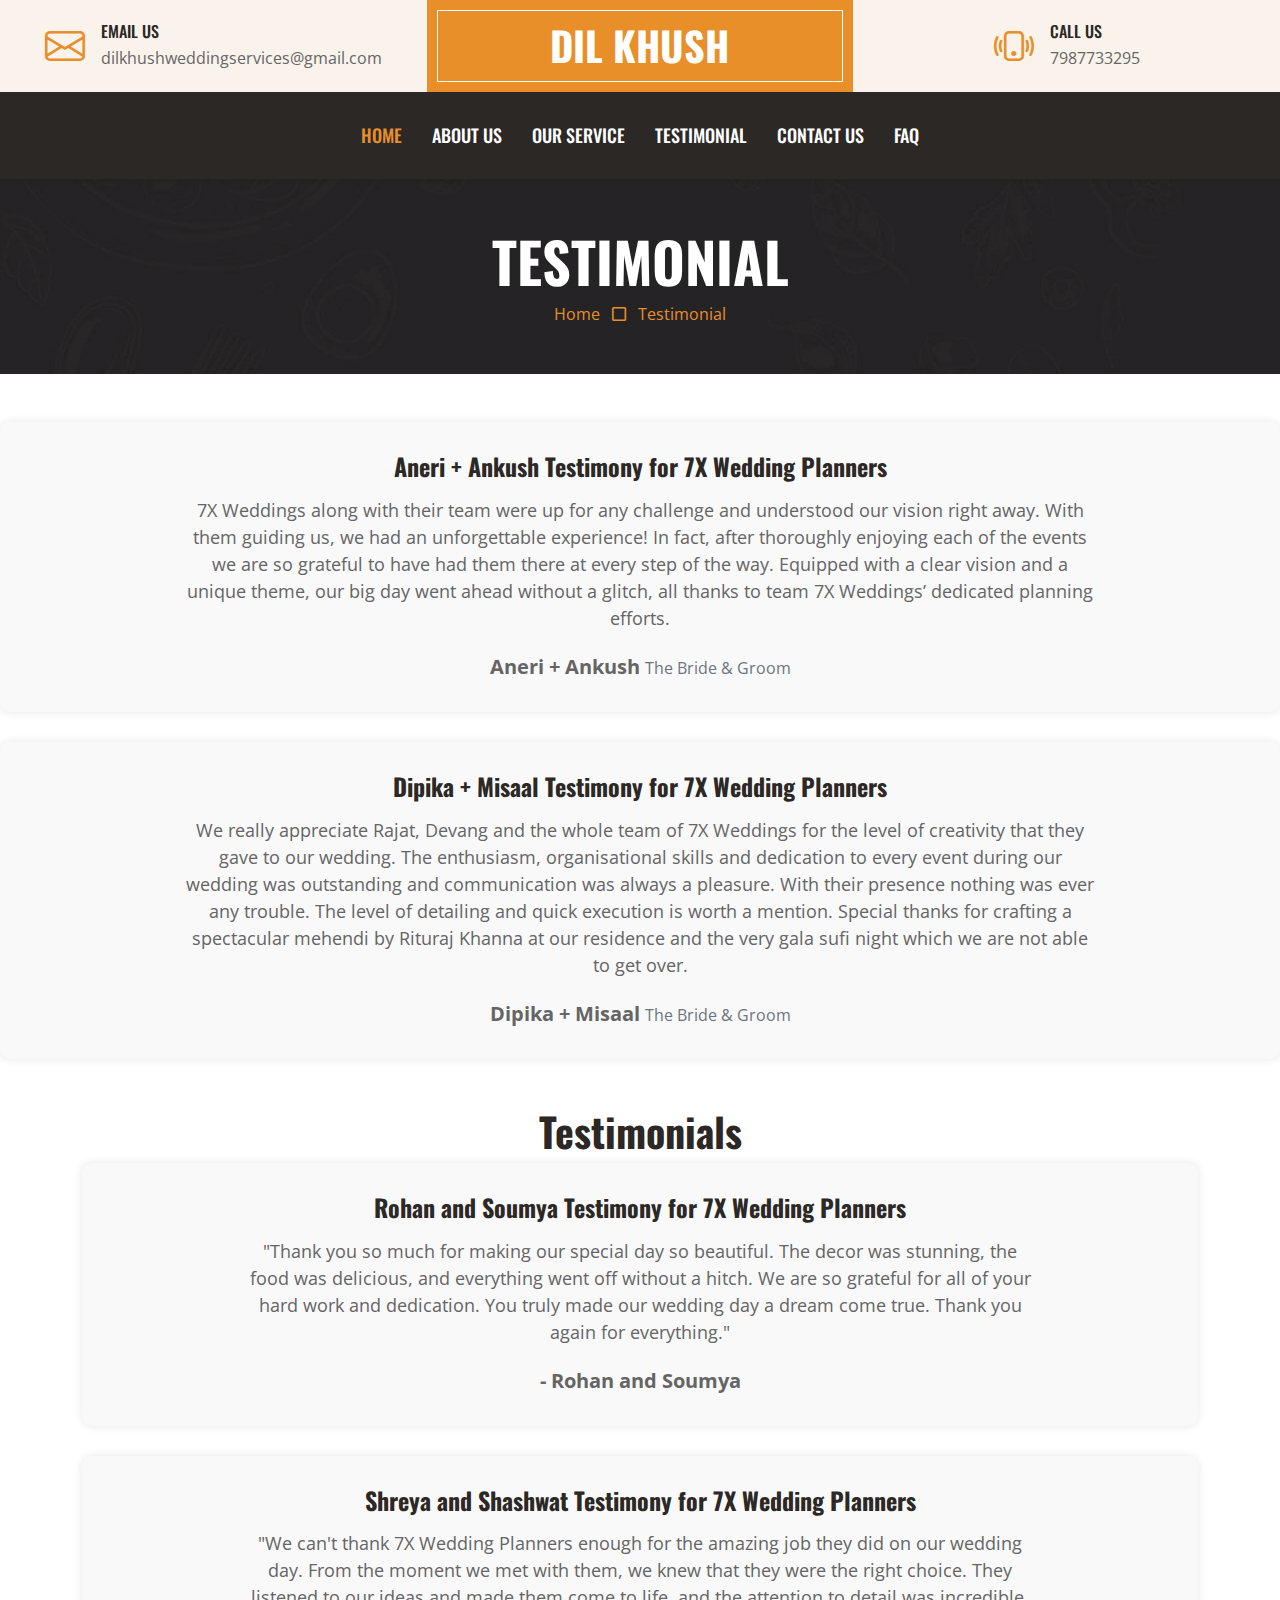
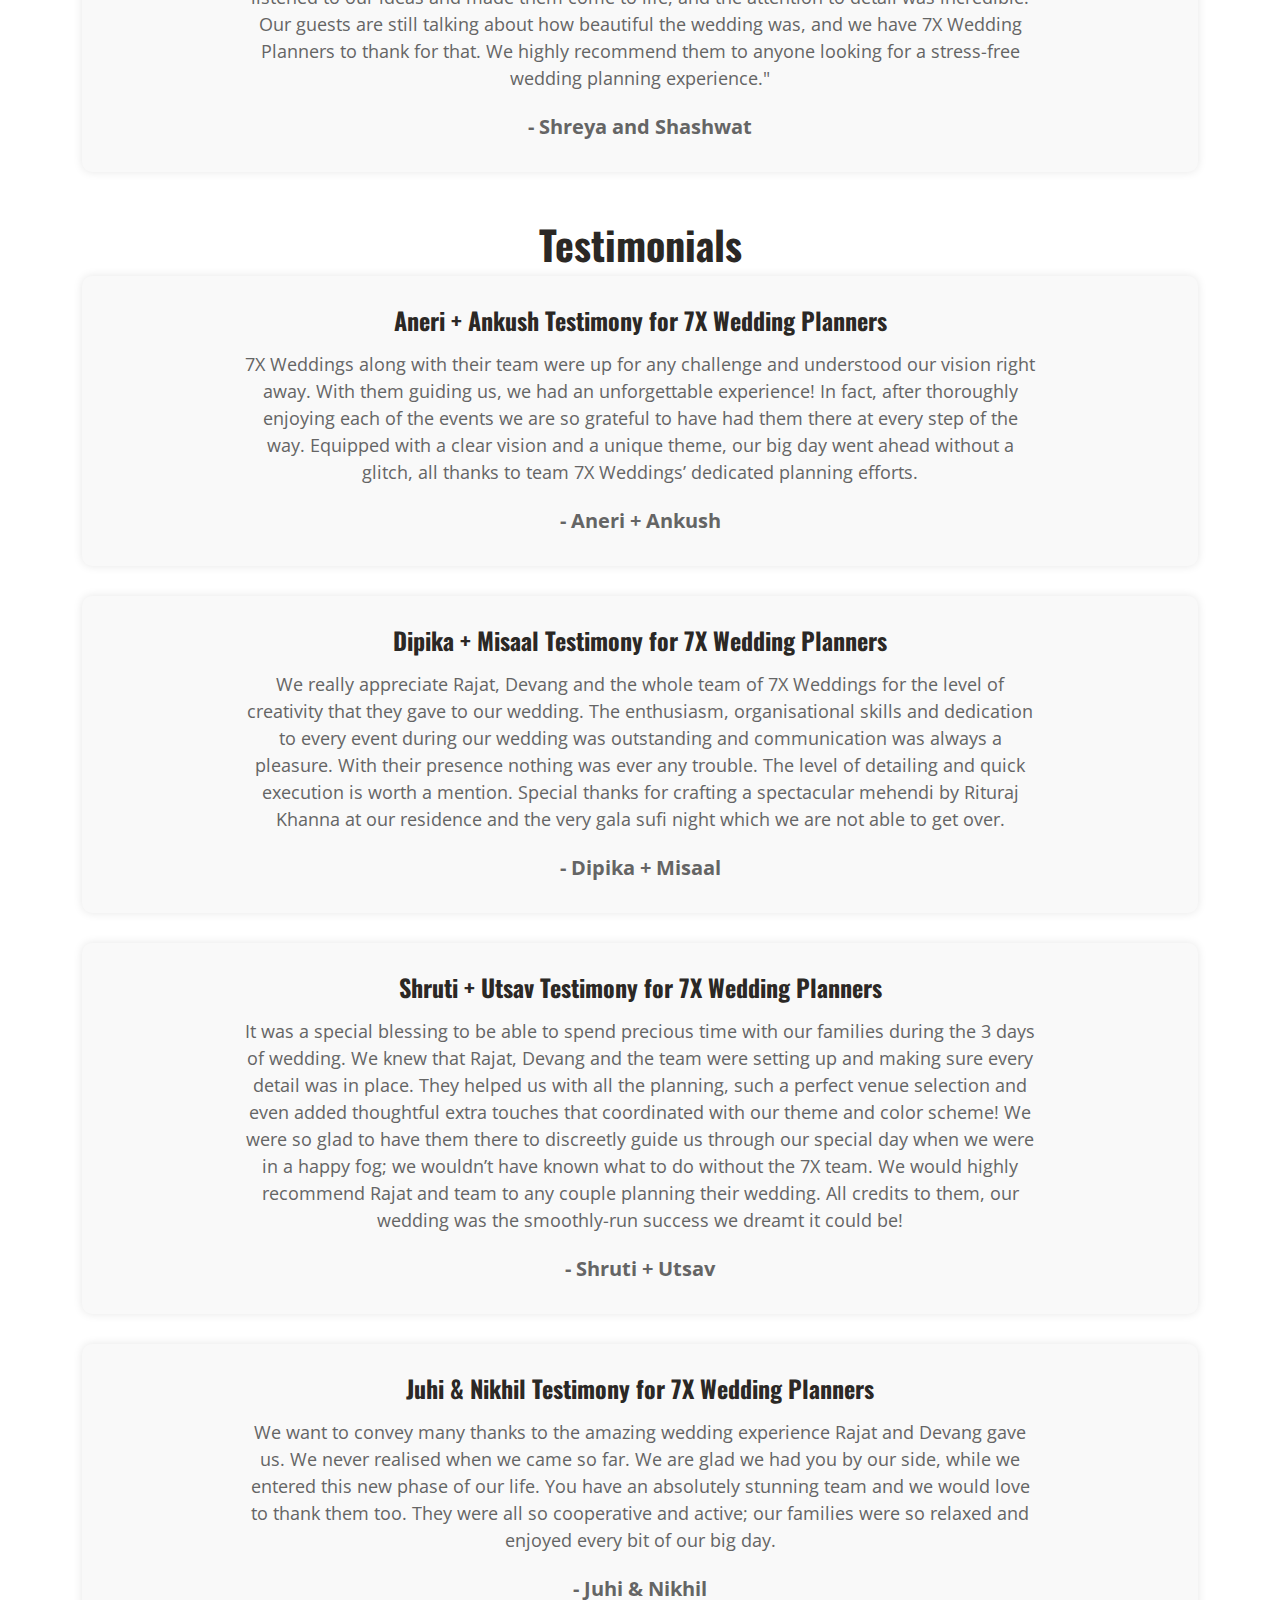
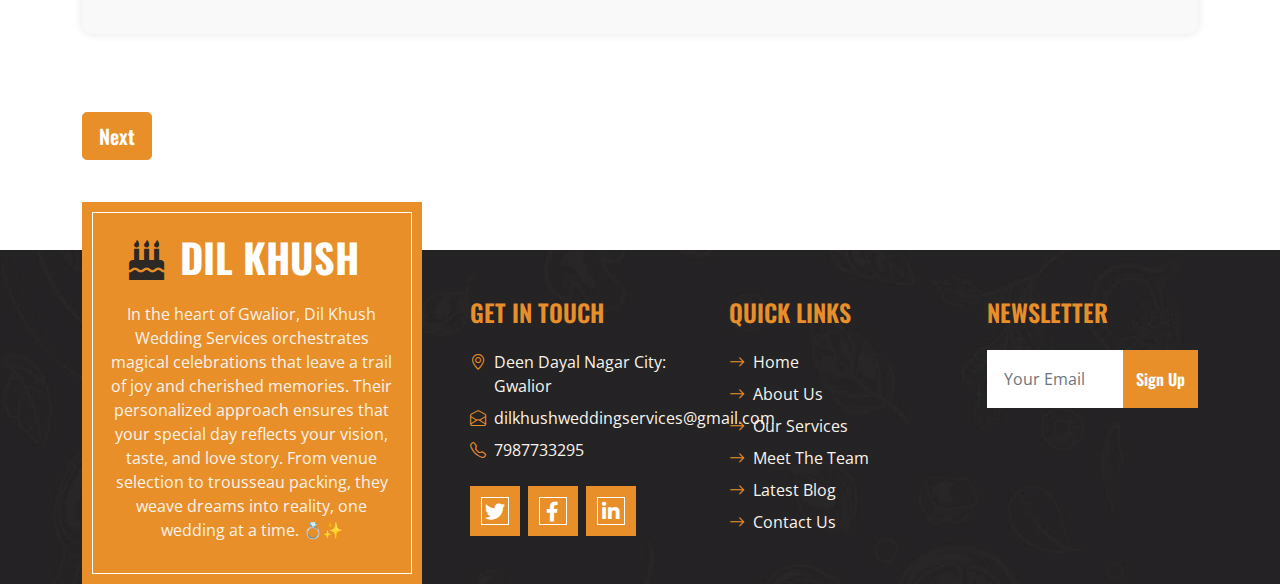
<file: testimonial.html>
<!DOCTYPE html>
<html lang="en">

<head>
    <meta charset="utf-8">
    <title>CakeZone - Cake Shop Website Template</title>
    <meta content="width=device-width, initial-scale=1.0" name="viewport">
    <meta content="Free HTML Templates" name="keywords">
    <meta content="Free HTML Templates" name="description">

    <!-- Favicon -->
    <link href="img/favicon.ico" rel="icon">

    <!-- Google Web Fonts -->
    <link rel="preconnect" href="https://fonts.googleapis.com">
    <link rel="preconnect" href="https://fonts.gstatic.com" crossorigin>
    <link href="https://fonts.googleapis.com/css2?family=Open+Sans:wght@400;600&family=Oswald:wght@500;600;700&family=Pacifico&display=swap" rel="stylesheet"> 

    <!-- Icon Font Stylesheet -->
    <link href="https://cdnjs.cloudflare.com/ajax/libs/font-awesome/5.10.0/css/all.min.css" rel="stylesheet">
    <link href="https://cdn.jsdelivr.net/npm/bootstrap-icons@1.4.1/font/bootstrap-icons.css" rel="stylesheet">

    <!-- Libraries Stylesheet -->
    <link href="lib/owlcarousel/assets/owl.carousel.min.css" rel="stylesheet">

    <!-- Customized Bootstrap Stylesheet -->
    <link href="css/bootstrap.min.css" rel="stylesheet">

    <!-- Template Stylesheet -->
    <link href="css/style.css" rel="stylesheet">
</head>

<body>
    <!-- Topbar Start -->
    <div class="container-fluid px-0 d-none d-lg-block">
        <div class="row gx-0">
            <div class="col-lg-4 text-center bg-secondary py-3">
                <div class="d-inline-flex align-items-center justify-content-center">
                    <i class="bi bi-envelope fs-1 text-primary me-3"></i>
                    <div class="text-start">
                        <h6 class="text-uppercase mb-1">Email Us</h6>
                        <span>dilkhushweddingservices@gmail.com</span>
                    </div>
                </div>
            </div>
            <div class="col-lg-4 text-center bg-primary border-inner py-3">
                <div class="d-inline-flex align-items-center justify-content-center">
                    <a href="index.html" class="navbar-brand">
                        <h1 class="m-0 text-uppercase text-white"><i class="fa  fs-1 text-dark me-3"></i>Dil Khush </h1>
                    </a>
                </div>
            </div>
            <div class="col-lg-4 text-center bg-secondary py-3">
                <div class="d-inline-flex align-items-center justify-content-center">
                    <i class="bi bi-phone-vibrate fs-1 text-primary me-3"></i>
                    <div class="text-start">
                        <h6 class="text-uppercase mb-1">Call Us</h6>
                        <span>7987733295</span>
                    </div>
                </div>
            </div>
        </div>
    </div>
    <!-- Topbar End -->


    <!-- Navbar Start -->
    <nav class="navbar navbar-expand-lg bg-dark navbar-dark shadow-sm py-3 py-lg-0 px-3 px-lg-0">
        <a href="index.html" class="navbar-brand d-block d-lg-none">
            <h1 class="m-0 text-uppercase text-white"><i class="fa fa-birthday-cake fs-1 text-primary me-3"></i>Dil Khush Wedding Services</h1>
        </a>
        <button class="navbar-toggler" type="button" data-bs-toggle="collapse" data-bs-target="#navbarCollapse">
            <span class="navbar-toggler-icon"></span>
        </button>
        <div class="collapse navbar-collapse" id="navbarCollapse">
            <div class="navbar-nav ms-auto mx-lg-auto py-0">
                <a href="index.html" class="nav-item nav-link active">Home</a>
                <a href="about.html" class="nav-item nav-link">About Us</a>
                <a href="service.html" class="nav-item nav-link">Our Service</a>
                <a href="testimonial.html" class="nav-item nav-link">Testimonial</a>
                <a href="contact.html" class="nav-item nav-link">Contact Us</a>
                <a href="faq.html" class="nav-item nav-link">FAQ</a>
                <!-- <a href="menu.html" class="nav-item nav-link">Menu & Pricing</a> -->
                <!-- <a href="team.html" class="nav-item nav-link">Master Chefs</a> -->
                <!-- <div class="nav-item dropdown">
                    <a href="#" class="nav-link dropdown-toggle" data-bs-toggle="dropdown">Pages</a>
                    <div class="dropdown-menu m-0">
                    </div>
                </div> -->
            </div>
        </div>
    </nav> <!-- Navbar End -->


    <!-- Page Header Start -->
    <div class="container-fluid bg-dark bg-img p-5 mb-5">
        <div class="row">
            <div class="col-12 text-center">
                <h1 class="display-4 text-uppercase text-white">Testimonial</h1>
                <a href="">Home</a>
                <i class="far fa-square text-primary px-2"></i>
                <a href="">Testimonial</a>
            </div>
        </div>
    </div>
    <!-- Page Header End -->


    <!-- Testimonial Start -->
    <style>
        .testimonial {
  background-color: #f9f9f9;
  padding: 30px;
  border-radius: 10px;
  box-shadow: 0px 0px 10px rgba(0, 0, 0, 0.1);
  margin-bottom: 30px;
}

.testimonial h2 {
  font-size: 24px;
  font-weight: bold;
  margin-bottom: 20px;
}

.testimonial p {
  font-size: 18px;
  line-height: 1.5;
  margin-bottom: 20px;
}

.testimonial .author {
  font-size: 20px;
  font-weight: bold;
  margin-bottom: 0;
}

.testimonial .author span {
  font-size: 16px;
  font-weight: normal;
  color: #6c757d;
}
    </style>

<div class="testimonial">
    <h2 class="text-center mb-3">Aneri + Ankush Testimony for 7X Wedding Planners</h2>
    <p class="text-center mx-auto w-75">
      7X Weddings along with their team were up for any challenge and understood our vision right away. With them guiding us, we had an unforgettable experience! In fact, after thoroughly enjoying each of the events we are so grateful to have had them there at every step of the way. Equipped with a clear vision and a unique theme, our big day went ahead without a glitch, all thanks to team 7X Weddings’ dedicated planning efforts.
    </p>
    <p class="author text-center mt-3">
      Aneri + Ankush <span>The Bride & Groom</span>
    </p>
  </div>
  <div class="testimonial">
    <h2 class="text-center mb-3">Dipika + Misaal Testimony for 7X Wedding Planners</h2>
    <p class="text-center mx-auto w-75">
      We really appreciate Rajat, Devang and the whole team of 7X Weddings for the level of creativity that they gave to our wedding. The enthusiasm, organisational skills and dedication to every event during our wedding was outstanding and communication was always a pleasure. With their presence nothing was ever any trouble. The level of detailing and quick execution is worth a mention. Special thanks for crafting a spectacular mehendi by Rituraj Khanna at our residence and the very gala sufi night which we are not able to get over.
    </p>
    <p class="author text-center mt-3">
      Dipika + Misaal <span>The Bride & Groom</span>
    </p>
  </div>

    <div class="container">
        <h1 class="text-center mt-5">Testimonials</h1>
        <div class="testimonial" id="testimonial1">
          <h2 class="text-center mb-3">Rohan and Soumya Testimony for 7X Wedding Planners</h2>
          <p class="message text-center mx-auto w-75">
            "Thank you so much for making our special day so beautiful. The decor was stunning, the food was delicious, and everything went off without a hitch. We are so grateful for all of your hard work and dedication. You truly made our wedding day a dream come true. Thank you again for everything."
          </p>
          <p class="author text-center mt-3">- Rohan and Soumya</p>
        </div>
        <div class="testimonial" id="testimonial2">
          <h2 class="text-center mb-3">Shreya and Shashwat Testimony for 7X Wedding Planners</h2>
          <p class="message text-center mx-auto w-75">
            "We can't thank 7X Wedding Planners enough for the amazing job they did on our wedding day. From the moment we met with them, we knew that they were the right choice. They listened to our ideas and made them come to life, and the attention to detail was incredible. Our guests are still talking about how beautiful the wedding was, and we have 7X Wedding Planners to thank for that. We highly recommend them to anyone looking for a stress-free wedding planning experience."
          </p>
          <p class="author text-center mt-3">- Shreya and Shashwat</p>
        </div>
        <!-- <button class="btn btn-primary btn-lg mx-auto mt-5" onclick="showNext()">Next</button> -->
      </div>
      <div class="container">
        <h1 class="text-center mt-5">Testimonials</h1>
        <div class="testimonial" id="testimonial1">
          <h2 class="text-center mb-3">Aneri + Ankush Testimony for 7X Wedding Planners</h2>
          <p class="message text-center mx-auto w-75">
            7X Weddings along with their team were up for any challenge and understood our vision right away. With them guiding us, we had an unforgettable experience! In fact, after thoroughly enjoying each of the events we are so grateful to have had them there at every step of the way. Equipped with a clear vision and a unique theme, our big day went ahead without a glitch, all thanks to team 7X Weddings’ dedicated planning efforts.
          </p>
          <p class="author text-center mt-3">- Aneri + Ankush</p>
        </div>
        <div class="testimonial" id="testimonial2">
          <h2 class="text-center mb-3">Dipika + Misaal Testimony for 7X Wedding Planners</h2>
          <p class="message text-center mx-auto w-75">
            We really appreciate Rajat, Devang and the whole team of 7X Weddings for the level of creativity that they gave to our wedding. The enthusiasm, organisational skills and dedication to every event during our wedding was outstanding and communication was always a pleasure. With their presence nothing was ever any trouble. The level of detailing and quick execution is worth a mention. Special thanks for crafting a spectacular mehendi by Rituraj Khanna at our residence and the very gala sufi night which we are not able to get over.
          </p>
          <p class="author text-center mt-3">- Dipika + Misaal</p>
        </div>
        <div class="testimonial" id="testimonial3">
          <h2 class="text-center mb-3">Shruti + Utsav Testimony for 7X Wedding Planners</h2>
          <p class="message text-center mx-auto w-75">
            It was a special blessing to be able to spend precious time with our families during the 3 days of wedding. We knew that Rajat, Devang and the team were setting up and making sure every detail was in place. They helped us with all the planning, such a perfect venue selection and even added thoughtful extra touches that coordinated with our theme and color scheme! We were so glad to have them there to discreetly guide us through our special day when we were in a happy fog; we wouldn’t have known what to do without the 7X team. We would highly recommend Rajat and team to any couple planning their wedding. All credits to them, our wedding was the smoothly-run success we dreamt it could be!
          </p>
          <p class="author text-center mt-3">- Shruti + Utsav</p>
        </div>
        <div class="testimonial" id="testimonial4">
          <h2 class="text-center mb-3">Juhi & Nikhil Testimony for 7X Wedding Planners</h2>
          <p class="message text-center mx-auto w-75">
            We want to convey many thanks to the amazing wedding experience Rajat and Devang gave us. We never realised when we came so far. We are glad we had you by our side, while we entered this new phase of our life. You have an absolutely stunning team and we would love to thank them too. They were all so cooperative and active; our families were so relaxed and enjoyed every bit of our big day.
          </p>
          <p class="author text-center mt-3">- Juhi & Nikhil</p>
        </div>
        <button class="btn btn-primary btn-lg mx-auto mt-5" onclick="showNext()">Next</button>
      </div>

    


    <!-- Footer Start -->
    <div class="container-fluid bg-dark bg-img text-secondary" style="margin-top: 90px">
        <div class="container">
            <div class="row gx-5">
                <div class="col-lg-4 col-md-6 mt-lg-n5">
                    <div class="d-flex flex-column align-items-center justify-content-center text-center h-100 bg-primary border-inner p-4">
                        <a href="index.html" class="navbar-brand">
                            <h1 class="m-0 text-uppercase text-white"><i class="fa fa-birthday-cake fs-1 text-dark me-3"></i>Dil Khush</h1>
                        </a>
                        <p class="mt-3">In the heart of Gwalior, Dil Khush Wedding Services orchestrates magical celebrations that leave a trail of joy and cherished memories. Their personalized approach ensures that your special day reflects your vision, taste, and love story. From venue selection to trousseau packing, they weave dreams into reality, one wedding at a time. 💍✨</p>
                    </div>
                </div>
                <div class="col-lg-8 col-md-6">
                    <div class="row gx-5">
                        <div class="col-lg-4 col-md-12 pt-5 mb-5">
                            <h4 class="text-primary text-uppercase mb-4">Get In Touch</h4>
                            <div class="d-flex mb-2">
                                <i class="bi bi-geo-alt text-primary me-2"></i>
                                <p class="mb-0">Deen Dayal Nagar
                                    City: Gwalior</p>
                            </div>
                            <div class="d-flex mb-2">
                                <i class="bi bi-envelope-open text-primary me-2"></i>
                                <p class="mb-0">dilkhushweddingservices@gmail.com</p>
                            </div>
                            <div class="d-flex mb-2">
                                <i class="bi bi-telephone text-primary me-2"></i>
                                <p class="mb-0">7987733295</p>
                            </div>
                            <div class="d-flex mt-4">
                                <a class="btn btn-lg btn-primary btn-lg-square border-inner rounded-0 me-2" href="#"><i class="fab fa-twitter fw-normal"></i></a>
                                <a class="btn btn-lg btn-primary btn-lg-square border-inner rounded-0 me-2" href="#"><i class="fab fa-facebook-f fw-normal"></i></a>
                                <a class="btn btn-lg btn-primary btn-lg-square border-inner rounded-0 me-2" href="#"><i class="fab fa-linkedin-in fw-normal"></i></a>
                            </div>
                        </div>
                        <div class="col-lg-4 col-md-12 pt-0 pt-lg-5 mb-5">
                            <h4 class="text-primary text-uppercase mb-4">Quick Links</h4>
                            <div class="d-flex flex-column justify-content-start">
                                <a class="text-secondary mb-2" href="#"><i class="bi bi-arrow-right text-primary me-2"></i>Home</a>
                                <a class="text-secondary mb-2" href="about.html"><i class="bi bi-arrow-right text-primary me-2"></i>About Us</a>
                                <a class="text-secondary mb-2" href="service.html"><i class="bi bi-arrow-right text-primary me-2"></i>Our Services</a>
                                <a class="text-secondary mb-2" href="team.html"><i class="bi bi-arrow-right text-primary me-2"></i>Meet The Team</a>
                                <a class="text-secondary mb-2" href="testimonial.html"><i class="bi bi-arrow-right text-primary me-2"></i>Latest Blog</a>
                                <a class="text-secondary" href="contact.html"><i class="bi bi-arrow-right text-primary me-2"></i>Contact Us</a>
                            </div>
                        </div>
                        <div class="col-lg-4 col-md-12 pt-0 pt-lg-5 mb-5">
                            <h4 class="text-primary text-uppercase mb-4">Newsletter</h4>
                            <p></p>
                            <form action="">
                                <div class="input-group">
                                    <input type="text" class="form-control border-white p-3" placeholder="Your Email">
                                    <button href="" class="btn btn-primary">Sign Up</button>
                                </div>
                            </form>
                        </div>
                    </div>
                </div>
            </div>
        </div>
    </div>

    <!-- Footer End -->


    <!-- Back to Top -->
    <a href="#" class="btn btn-primary border-inner py-3 fs-4 back-to-top"><i class="bi bi-arrow-up"></i></a>


    <!-- JavaScript Libraries -->
    <script src="https://code.jquery.com/jquery-3.4.1.min.js"></script>
    <script src="https://cdn.jsdelivr.net/npm/bootstrap@5.0.0/dist/js/bootstrap.bundle.min.js"></script>
    <script src="lib/easing/easing.min.js"></script>
    <script src="lib/waypoints/waypoints.min.js"></script>
    <script src="lib/counterup/counterup.min.js"></script>
    <script src="lib/owlcarousel/owl.carousel.min.js"></script>

    <!-- Template Javascript -->
    <script src="js/main.js">
        let currentTestimonial = 0;

function showNext() {
  // Get all the testimonials
  const testimonials = document.getElementsByClassName('testimonial');

  // Hide the current testimonial
  testimonials[currentTestimonial].style.display = 'none';

  // Increment the current testimonial index
  currentTestimonial++;

  // If we've reached the end, reset to the first testimonial
  if (currentTestimonial >= testimonials.length) {
    currentTestimonial = 0;
  }

  // Show the next testimonial
  testimonials[currentTestimonial].style.display = 'block';
}

// Call the showNext function initially to show the first testimonial
showNext();
    </script>
</body>

</html>
</file>
<file: css/style.css>
/********** Template CSS **********/


:root {
    --primary: #E88F2A;
    --secondary: #FAF3EB;
    --light: #FFFFFF;
    --dark: #2B2825;
}

.font-secondary {
    font-family: 'Pacifico', cursive;
}

h1,
h2,
.font-weight-bold {
    font-weight: 700 !important;
}

h3,
h4,
.font-weight-semi-bold {
    font-weight: 600 !important;
}

h5,
h6,
.font-weight-medium {
    font-weight: 500 !important;
}

.btn {
    font-family: 'Oswald', sans-serif;
    font-weight: 600;
    transition: .5s;
}

.btn-primary {
    color: #FFFFFF;
}

.border-inner {
    position: relative;
}

.border-inner * {
    position: relative;
    z-index: 1;
}

.border-inner::before {
    position: absolute;
    content: "";
    top: 10px;
    right: 10px;
    bottom: 10px;
    left: 10px;
    background: none;
    border: 1px solid var(--light);
    z-index: 0;
}

.btn-square {
    width: 40px;
    height: 40px;
}

.btn-sm-square {
    width: 30px;
    height: 30px;
}

.btn-lg-square {
    width: 50px;
    height: 50px;
}

.btn-square,
.btn-sm-square,
.btn-lg-square {
    padding-left: 0;
    padding-right: 0;
    text-align: center;
}

.back-to-top {
    position: fixed;
    display: none;
    right: 30px;
    bottom: 0;
    border-radius: 0;
    z-index: 99;
}

.navbar-dark .navbar-nav .nav-link {
    font-family: 'Oswald', sans-serif;
    padding: 30px 15px;
    font-size: 18px;
    font-weight: 500;
    text-transform: uppercase;
    color: var(--light);
    outline: none;
    transition: .5s;
}

.sticky-top.navbar-dark .navbar-nav .nav-link {
    padding: 20px 15px;
}

.navbar-dark .navbar-nav .nav-link:hover,
.navbar-dark .navbar-nav .nav-link.active {
    color: var(--primary);
}

@media (max-width: 991.98px) {
    .navbar-dark .navbar-nav .nav-link  {
        padding: 10px 0;
    }
}

.hero-header {
    background: url(../img/hero.jpg) top right no-repeat;
    background-size: cover;
}

.btn-play {
    position: relative;
    display: block;
    box-sizing: content-box;
    width: 16px;
    height: 26px;
    border-radius: 100%;
    border: none;
    outline: none !important;
    padding: 18px 20px 20px 28px;
    background: #FFFFFF;
}

.btn-play:before {
    content: "";
    position: absolute;
    z-index: 0;
    left: 50%;
    top: 50%;
    transform: translateX(-50%) translateY(-50%);
    display: block;
    width: 60px;
    height: 60px;
    background: #FFFFFF;
    border-radius: 100%;
    animation: pulse-border 1500ms ease-out infinite;
}

.btn-play:after {
    content: "";
    position: absolute;
    z-index: 1;
    left: 50%;
    top: 50%;
    transform: translateX(-50%) translateY(-50%);
    display: block;
    width: 60px;
    height: 60px;
    background: #FFFFFF;
    border-radius: 100%;
    transition: all 200ms;
}

.btn-play span {
    display: block;
    position: relative;
    z-index: 3;
    width: 0;
    height: 0;
    left: -1px;
    border-left: 16px solid var(--primary);
    border-top: 11px solid transparent;
    border-bottom: 11px solid transparent;
}

@keyframes pulse-border {
    0% {
        transform: translateX(-50%) translateY(-50%) translateZ(0) scale(1);
        opacity: 1;
    }

    100% {
        transform: translateX(-50%) translateY(-50%) translateZ(0) scale(2);
        opacity: 0;
    }
}

#videoModal .modal-dialog {
    position: relative;
    max-width: 800px;
    margin: 60px auto 0 auto;
}

#videoModal .modal-body {
    position: relative;
    padding: 0px;
}

#videoModal .close {
    position: absolute;
    width: 30px;
    height: 30px;
    right: 0px;
    top: -30px;
    z-index: 999;
    font-size: 30px;
    font-weight: normal;
    color: #FFFFFF;
    background: #000000;
    opacity: 1;
}

.section-title::before {
    position: absolute;
    content: "";
    width: 60px;
    height: 10px;
    left: 50%;
    bottom: 0;
    margin-left: -30px;
    background: var(--primary);
}

.section-title::after {
    position: absolute;
    content: "";
    width: 180px;
    height: 2px;
    left: 50%;
    bottom: 4px;
    margin-left: -90px;
    background: var(--primary);
}

.service::after,
.contact::after {
    position: absolute;
    content: "";
    width: 100%;
    height: calc(100% - 45px);
    top: 135px;
    left: 0;
    background: linear-gradient(rgba(43, 40, 37, .9), rgba(43, 40, 37, .9)), url(../img/service.jpg) center center no-repeat;
    background-size: cover;
    z-index: -1;
}

.contact::after {
    background: linear-gradient(rgba(43, 40, 37, .5), rgba(43, 40, 37, .5)), url(../img/bg.jpg) center center no-repeat;
    background-size: cover;
}

.bg-offer {
    background: linear-gradient(rgba(43, 40, 37, .9), rgba(43, 40, 37, .9)), url(../img/offer.jpg) center center no-repeat;
    background-size: cover;
}

.team-item img {
    transition: .5s;
}

.team-item:hover img {
    transform: scale(1.1);
    filter: blur(5px)
}

.team-item .team-overlay {
    transition: .5s;
    opacity: 0;
}

.team-item:hover .team-overlay {
    opacity: 1;
}

.testimonial-carousel .owl-dots {
    height: 45px;
    margin-top: 30px;
    display: flex;
    align-items: flex-end;
    justify-content: center;
}

.testimonial-carousel .owl-dot {
    position: relative;
    display: inline-block;
    margin: 0 2px;
    width: 10px;
    height: 25px;
    background: #DDDDDD;
    transition: .5s;
}

.testimonial-carousel .owl-dot.active {
    height: 45px;
    background: var(--primary);
}

.testimonial-carousel .owl-item .testimonial-item {
    opacity: .1;
    transition: .5s;
}

.testimonial-carousel .owl-item.center .testimonial-item {
    opacity: 1;
}

.bg-img {
    background: linear-gradient(rgba(43, 40, 37, .5), rgba(43, 40, 37, .5)), url(../img/bg.jpg) center center no-repeat;
    background-size: cover;
}
</file>
